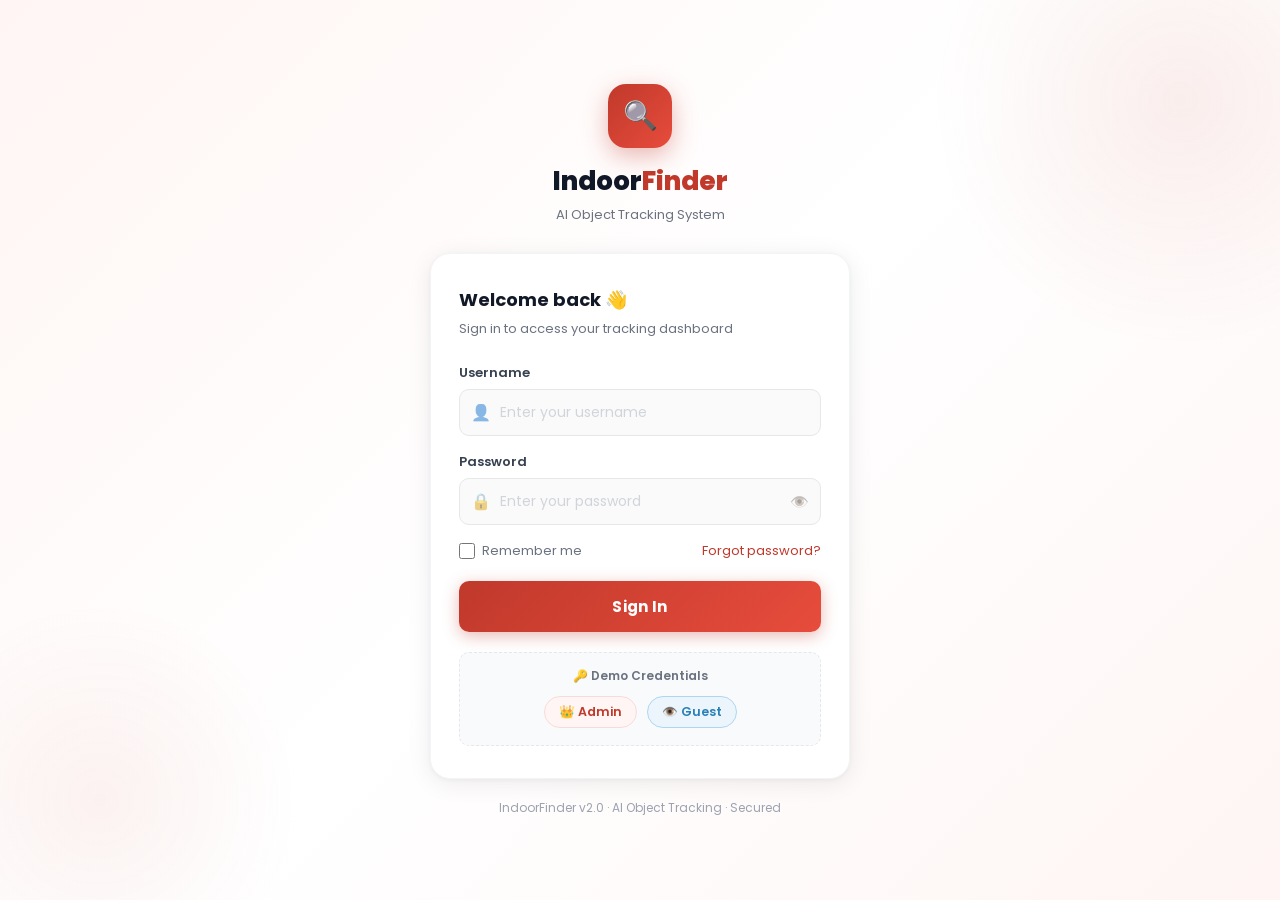
<file: templates/login.html>
<!DOCTYPE html>
<html lang="en">
<head>
  <meta charset="UTF-8"/>
  <meta name="viewport" content="width=device-width, initial-scale=1.0, maximum-scale=1.0"/>
  <title>Login — Indoor Object Finder</title>
  <link href="https://fonts.googleapis.com/css2?family=Poppins:wght@300;400;500;600;700;800&display=swap" rel="stylesheet"/>
  <style>
    :root {
      --red:      #C0392B;
      --red-dark: #962d22;
      --red-light:#E74C3C;
      --red-pale: #FADBD8;
      --red-faint:#FEF5F4;
    }
    * { box-sizing: border-box; margin: 0; padding: 0; }

    body {
      font-family: 'Poppins', sans-serif;
      min-height: 100vh;
      display: flex;
      align-items: center;
      justify-content: center;
      background: linear-gradient(135deg, #fff5f4 0%, #ffffff 50%, #fef5f4 100%);
      position: relative;
      overflow: hidden;
      padding: 20px;
    }

    /* Decorative background circles */
    body::before {
      content: '';
      position: fixed;
      width: 500px; height: 500px;
      border-radius: 50%;
      background: radial-gradient(circle, rgba(192,57,43,0.08) 0%, transparent 70%);
      top: -150px; right: -150px;
      pointer-events: none;
    }
    body::after {
      content: '';
      position: fixed;
      width: 400px; height: 400px;
      border-radius: 50%;
      background: radial-gradient(circle, rgba(192,57,43,0.06) 0%, transparent 70%);
      bottom: -100px; left: -100px;
      pointer-events: none;
    }

    .login-wrap {
      width: 100%;
      max-width: 420px;
      z-index: 1;
      animation: slideUp 0.5s ease both;
    }

    @keyframes slideUp {
      from { opacity: 0; transform: translateY(24px); }
      to   { opacity: 1; transform: translateY(0); }
    }

    /* Top brand area */
    .login-brand {
      text-align: center;
      margin-bottom: 28px;
    }

    .brand-icon {
      width: 64px; height: 64px;
      background: linear-gradient(135deg, var(--red), var(--red-light));
      border-radius: 18px;
      display: flex; align-items: center; justify-content: center;
      margin: 0 auto 14px;
      box-shadow: 0 8px 24px rgba(192,57,43,0.35);
      font-size: 28px;
      animation: iconPop 0.5s cubic-bezier(0.34,1.56,0.64,1) 0.2s both;
    }

    @keyframes iconPop {
      from { transform: scale(0.5); opacity: 0; }
      to   { transform: scale(1);   opacity: 1; }
    }

    .brand-title {
      font-size: 26px; font-weight: 800;
      color: #111827;
    }
    .brand-title span { color: var(--red); }

    .brand-sub {
      font-size: 13px; color: #6B7280; margin-top: 4px;
    }

    /* Card */
    .login-card {
      background: #ffffff;
      border-radius: 20px;
      padding: 32px 28px;
      box-shadow: 0 4px 24px rgba(0,0,0,0.08), 0 1px 4px rgba(0,0,0,0.04);
      border: 1px solid #F3F4F6;
    }

    .login-card h2 {
      font-size: 18px; font-weight: 700;
      color: #111827; margin-bottom: 6px;
    }
    .login-card p {
      font-size: 13px; color: #6B7280; margin-bottom: 24px;
    }

    .field { margin-bottom: 16px; }

    .field label {
      display: block; font-size: 13px; font-weight: 600;
      color: #374151; margin-bottom: 6px;
    }

    .field-inner {
      position: relative;
    }

    .field-icon {
      position: absolute; left: 12px; top: 50%;
      transform: translateY(-50%);
      font-size: 16px; pointer-events: none;
      opacity: 0.5;
    }

    .field input {
      width: 100%;
      padding: 12px 14px 12px 40px;
      border: 1.5px solid #E5E7EB;
      border-radius: 10px;
      font-family: 'Poppins', sans-serif;
      font-size: 14px; color: #111827;
      background: #FAFAFA; outline: none;
      transition: all 0.2s;
      -webkit-appearance: none;
    }
    .field input::placeholder { color: #D1D5DB; }
    .field input:focus {
      border-color: var(--red);
      background: #fff;
      box-shadow: 0 0 0 3px rgba(192,57,43,0.1);
    }

    /* Show password toggle */
    .toggle-pw {
      position: absolute; right: 12px; top: 50%;
      transform: translateY(-50%);
      cursor: pointer; font-size: 15px; opacity: 0.4;
      transition: opacity 0.2s; user-select: none;
    }
    .toggle-pw:hover { opacity: 0.8; }

    /* Remember row */
    .remember-row {
      display: flex; align-items: center; justify-content: space-between;
      margin-bottom: 20px;
    }
    .remember-row label {
      display: flex; align-items: center; gap: 7px;
      font-size: 13px; color: #6B7280; cursor: pointer;
    }
    .remember-row input[type="checkbox"] {
      width: 16px; height: 16px;
      accent-color: var(--red); cursor: pointer;
    }
    .forgot { font-size: 13px; color: var(--red); text-decoration: none; }
    .forgot:hover { text-decoration: underline; }

    /* Submit button */
    .btn-login {
      width: 100%; padding: 14px;
      background: linear-gradient(135deg, var(--red), var(--red-light));
      color: white; border: none;
      border-radius: 10px;
      font-family: 'Poppins', sans-serif;
      font-size: 15px; font-weight: 700;
      cursor: pointer; letter-spacing: 0.02em;
      box-shadow: 0 4px 16px rgba(192,57,43,0.35);
      transition: all 0.2s;
      display: flex; align-items: center; justify-content: center; gap: 8px;
    }
    .btn-login:hover:not(:disabled) {
      background: linear-gradient(135deg, var(--red-dark), var(--red));
      transform: translateY(-1px);
      box-shadow: 0 6px 22px rgba(192,57,43,0.45);
    }
    .btn-login:active { transform: translateY(0); }
    .btn-login:disabled { opacity: 0.6; cursor: not-allowed; transform: none; }

    /* Error / success */
    .msg-box {
      padding: 11px 14px; border-radius: 8px;
      font-size: 13px; font-weight: 500; margin-bottom: 16px;
      display: none; align-items: center; gap: 8px;
      animation: fadeIn 0.3s ease;
    }
    @keyframes fadeIn { from{opacity:0;} to{opacity:1;} }

    .msg-box.error {
      background: #FEF5F4; border: 1px solid var(--red-pale); color: var(--red);
      display: flex;
    }
    .msg-box.success {
      background: #EAFAF1; border: 1px solid #A9DFBF; color: #27AE60;
      display: flex;
    }

    /* Demo credentials */
    .demo-creds {
      margin-top: 20px; padding: 14px;
      background: #F9FAFB; border: 1px dashed #E5E7EB;
      border-radius: 10px; text-align: center;
    }
    .demo-creds p {
      font-size: 12px; color: #6B7280; margin-bottom: 8px; font-weight: 600;
    }
    .demo-btn {
      display: inline-flex; align-items: center; gap: 6px;
      padding: 6px 14px; border-radius: 20px; font-size: 12.5px;
      font-family: 'Poppins', sans-serif; font-weight: 600;
      cursor: pointer; transition: all 0.18s; border: none; margin: 3px;
    }
    .demo-btn.admin {
      background: var(--red-faint); color: var(--red); border: 1px solid var(--red-pale);
    }
    .demo-btn.guest {
      background: #EBF5FB; color: #2980B9; border: 1px solid #AED6F1;
    }
    .demo-btn:hover { transform: scale(1.03); }

    /* Footer */
    .login-footer {
      text-align: center; margin-top: 20px;
      font-size: 12px; color: #9CA3AF;
    }

    /* ── MOBILE TWEAKS ── */
    @media (max-width: 480px) {
      .login-card { padding: 24px 20px; border-radius: 16px; }
      .brand-icon  { width: 56px; height: 56px; font-size: 24px; border-radius: 14px; }
      .brand-title { font-size: 22px; }
    }
  </style>
</head>
<body>

<div class="login-wrap">

  <!-- Brand -->
  <div class="login-brand">
    <div class="brand-icon">🔍</div>
    <div class="brand-title">Indoor<span>Finder</span></div>
    <div class="brand-sub">AI Object Tracking System</div>
  </div>

  <!-- Card -->
  <div class="login-card">
    <h2>Welcome back 👋</h2>
    <p>Sign in to access your tracking dashboard</p>

    <!-- Error message -->
    <div class="msg-box" id="msg-box">
      <span id="msg-icon">⚠️</span>
      <span id="msg-text">Invalid username or password.</span>
    </div>

    <!-- Username -->
    <div class="field">
      <label for="username">Username</label>
      <div class="field-inner">
        <span class="field-icon">👤</span>
        <input type="text" id="username" placeholder="Enter your username"
               autocomplete="username" autocapitalize="none" spellcheck="false"/>
      </div>
    </div>

    <!-- Password -->
    <div class="field">
      <label for="password">Password</label>
      <div class="field-inner">
        <span class="field-icon">🔒</span>
        <input type="password" id="password" placeholder="Enter your password"
               autocomplete="current-password"/>
        <span class="toggle-pw" id="toggle-pw" title="Show/hide password">👁️</span>
      </div>
    </div>

    <!-- Remember / Forgot -->
    <div class="remember-row">
      <label>
        <input type="checkbox" id="remember"/>
        Remember me
      </label>
      <a href="#" class="forgot">Forgot password?</a>
    </div>

    <!-- Submit -->
    <button class="btn-login" id="login-btn">
      <span id="btn-text">Sign In</span>
    </button>

    <!-- Demo creds -->
    <div class="demo-creds">
      <p>🔑 Demo Credentials</p>
      <button class="demo-btn admin" onclick="fillCreds('admin','admin123')">👑 Admin</button>
      <button class="demo-btn guest" onclick="fillCreds('guest','guest123')">👁️ Guest</button>
    </div>
  </div>

  <!-- Footer -->
  <div class="login-footer">
    IndoorFinder v2.0 · AI Object Tracking · Secured
  </div>

</div>

<script>
  // Show/hide password
  const pwInput = document.getElementById('password');
  document.getElementById('toggle-pw').addEventListener('click', () => {
    const show = pwInput.type === 'password';
    pwInput.type = show ? 'text' : 'password';
    document.getElementById('toggle-pw').textContent = show ? '🙈' : '👁️';
  });

  // Fill demo credentials
  function fillCreds(user, pass) {
    document.getElementById('username').value = user;
    document.getElementById('password').value = pass;
    document.getElementById('username').focus();
  }

  // Show message
  function showMsg(text, type = 'error') {
    const box  = document.getElementById('msg-box');
    const icon = document.getElementById('msg-icon');
    const txt  = document.getElementById('msg-text');
    box.className = 'msg-box ' + type;
    icon.textContent = type === 'error' ? '⚠️' : '✅';
    txt.textContent  = text;
    box.style.display = 'flex';
  }

  // Login
  async function doLogin() {
    const username = document.getElementById('username').value.trim();
    const password = document.getElementById('password').value;
    const btn      = document.getElementById('login-btn');
    const btnText  = document.getElementById('btn-text');
    const msgBox   = document.getElementById('msg-box');

    msgBox.style.display = 'none';

    if (!username || !password) {
      showMsg('Please enter both username and password.');
      return;
    }

    btn.disabled  = true;
    btnText.textContent = '⏳ Signing in…';

    try {
      const res  = await fetch('/login', {
        method: 'POST',
        headers: { 'Content-Type': 'application/json' },
        body: JSON.stringify({ username, password }),
      });
      const data = await res.json();

      if (data.ok) {
        showMsg(`Welcome back, ${data.user}! Redirecting…`, 'success');
        btnText.textContent = '✅ Success!';
        setTimeout(() => { window.location.href = '/'; }, 800);
      } else {
        showMsg(data.error || 'Invalid credentials.');
        btnText.textContent = 'Sign In';
        btn.disabled = false;
        document.getElementById('password').value = '';
        document.getElementById('password').focus();
      }
    } catch(e) {
      showMsg('Cannot connect to server. Is Flask running?');
      btnText.textContent = 'Sign In';
      btn.disabled = false;
    }
  }

  document.getElementById('login-btn').addEventListener('click', doLogin);
  document.addEventListener('keydown', e => { if (e.key === 'Enter') doLogin(); });

  // Auto-fill from localStorage if remember was checked
  const saved = localStorage.getItem('iof_user');
  if (saved) {
    document.getElementById('username').value = saved;
    document.getElementById('remember').checked = true;
    document.getElementById('password').focus();
  }

  // Save username on remember
  document.getElementById('login-btn').addEventListener('click', () => {
    const uname = document.getElementById('username').value.trim();
    if (document.getElementById('remember').checked && uname) {
      localStorage.setItem('iof_user', uname);
    } else {
      localStorage.removeItem('iof_user');
    }
  });
</script>
</body>
</html>
</file>
